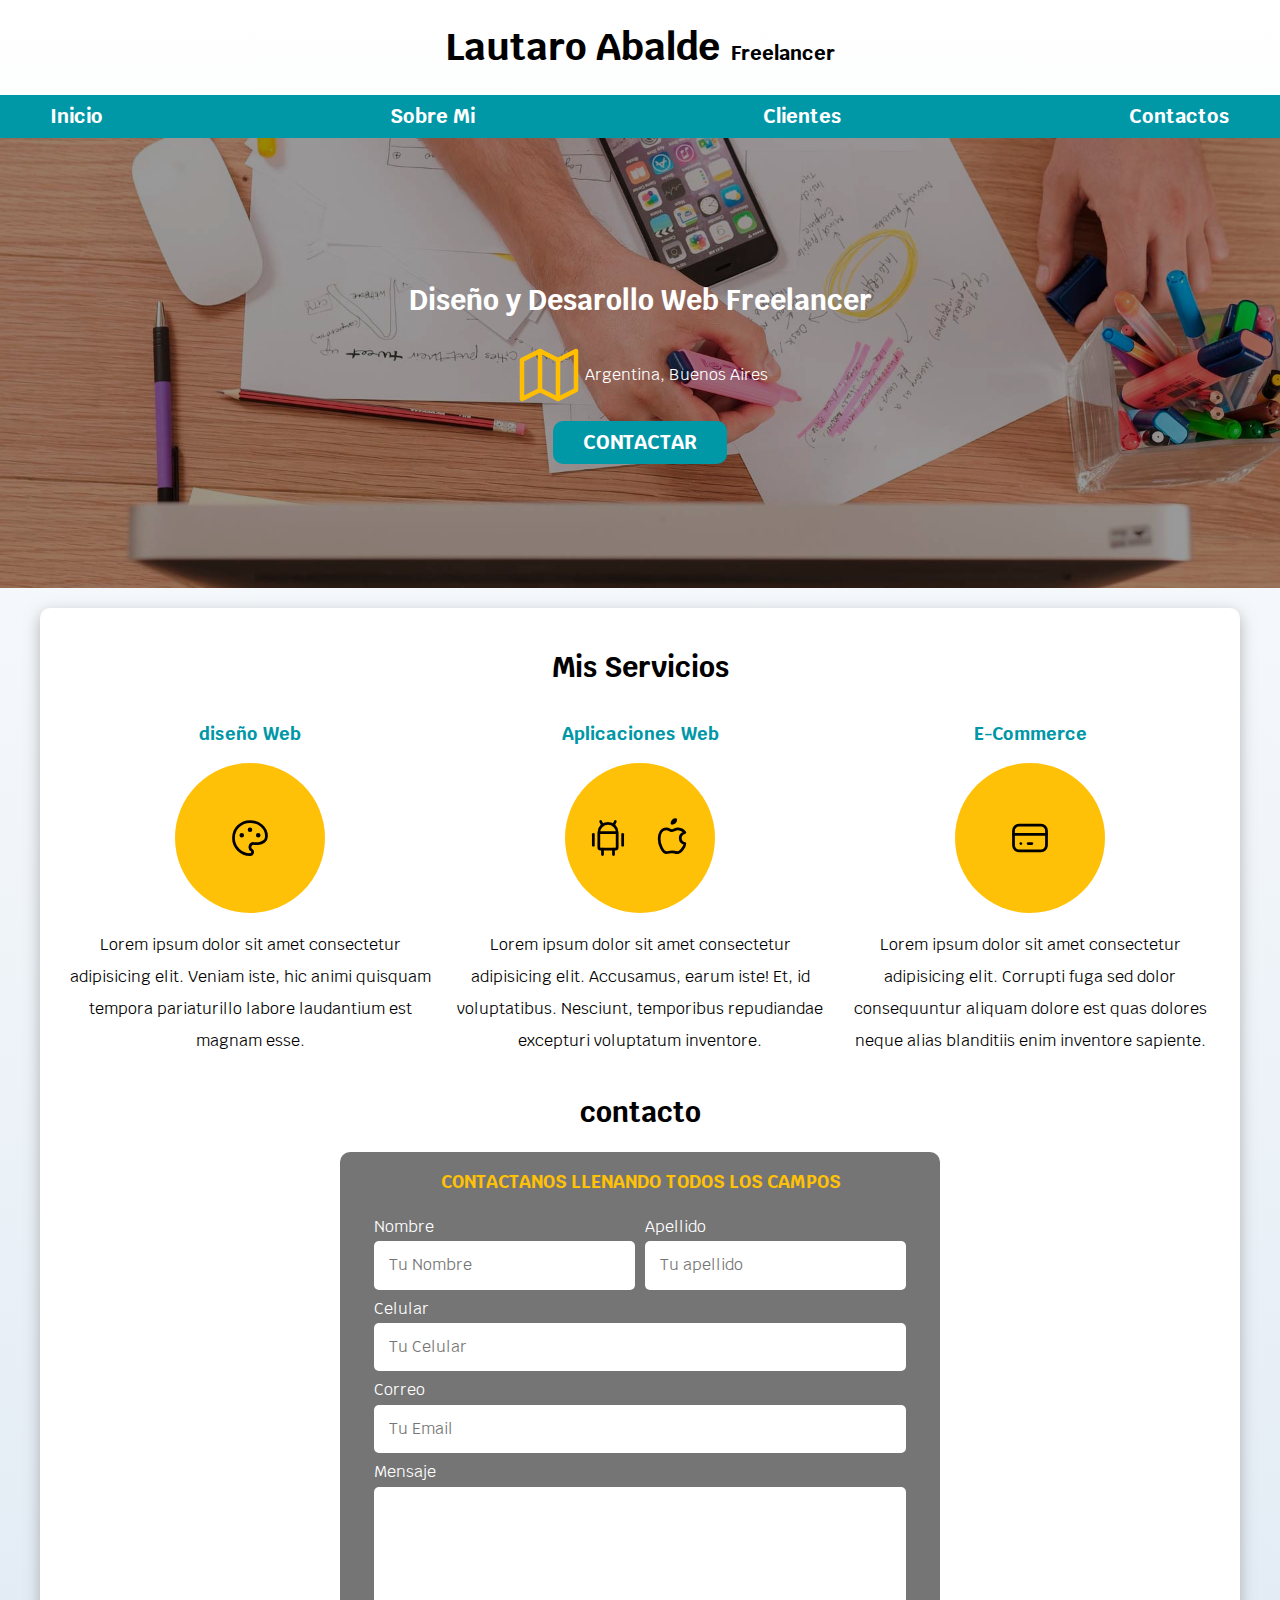
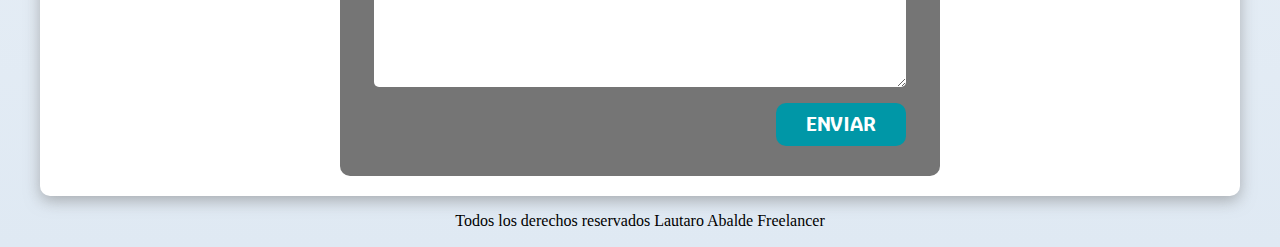
<file: index.html>
<!DOCTYPE html>
<html lang="en">

<head>
    <meta charset="UTF-8">
    <meta http-equiv="X-UA-Compatible" content="IE=edge">
    <meta name="viewport" content="width=device-width, initial-scale=1.0">
    <title>Diseñador Freelancer</title>
    <link rel="stylesheet" href="css/normalize.css">
    <link rel="preload" href="css/normalize.css" as="style">
    <link rel="preconnect" href="https://fonts.googleapis.com">
    <link rel="preconnect" href="https://fonts.gstatic.com" crossorigin>
    <link href="https://fonts.googleapis.com/css2?family=Krub:wght@400;700&display=swap" rel="stylesheet">
    <link rel="preload" href="css/style.css" as="style">
    <link href="css/style.css" rel="stylesheet">
</head>

<body>

    <header>
        <h1 class="titulo">Lautaro Abalde <span>Freelancer</span> </h1>
    </header>

    <div class="nav-bg">
        <nav class="navegacion-principal contenedor">
            <a href="#">Inicio</a>
            <a href="#">Sobre Mi</a>
            <a href="#">Clientes</a>
            <a href="#">Contactos</a>
        </nav>
    </div>

    <section class="hero">
        <div class="contenido-hero">
            <h2>Diseño y Desarollo Web <span>Freelancer</span></h2>

            <div class="ubicacion">
                <svg xmlns="http://www.w3.org/2000/svg" class="icon icon-tabler icon-tabler-map" width="72" height="72"
                    viewBox="0 0 24 24" stroke-width="1.5" stroke="#ffbf00" fill="none" stroke-linecap="round"
                    stroke-linejoin="round">
                    <path stroke="none" d="M0 0h24v24H0z" fill="none" />
                    <polyline points="3 7 9 4 15 7 21 4 21 17 15 20 9 17 3 20 3 7" />
                    <line x1="9" y1="4" x2="9" y2="17" />
                    <line x1="15" y1="7" x2="15" y2="20" />
                </svg>

                <p>Argentina, Buenos Aires</p>
            </div>

            <a class="boton" href="#">Contactar</a>
        </div> <!-- .contenido-hero -->

    </section>

    <main class="contenedor sombra">

        <h2>Mis Servicios</h2>

        <div class="servicios">
            <section class="servicio">
                <h3>diseño Web</h3>

                <div class="iconos">
                    <svg xmlns="http://www.w3.org/2000/svg" class="icon icon-tabler icon-tabler-palette" width="44"
                        height="44" viewBox="0 0 24 24" stroke-width="1.5" stroke="#000000" fill="none"
                        stroke-linecap="round" stroke-linejoin="round">
                        <path stroke="none" d="M0 0h24v24H0z" fill="none" />
                        <path
                            d="M12 21a9 9 0 1 1 0 -18a9 8 0 0 1 9 8a4.5 4 0 0 1 -4.5 4h-2.5a2 2 0 0 0 -1 3.75a1.3 1.3 0 0 1 -1 2.25" />
                        <circle cx="7.5" cy="10.5" r=".5" fill="currentColor" />
                        <circle cx="12" cy="7.5" r=".5" fill="currentColor" />
                        <circle cx="16.5" cy="10.5" r=".5" fill="currentColor" />
                    </svg>
                </div>

                <p>Lorem ipsum dolor sit amet consectetur adipisicing elit. Veniam iste, hic animi quisquam tempora
                    pariaturillo labore laudantium est magnam esse.</p>
            </section>

            <section class="servicio">
                <h3>Aplicaciones Web</h3>

                <div class="iconos">
                    <svg xmlns="http://www.w3.org/2000/svg" class="icon icon-tabler icon-tabler-brand-android"
                        width="44" height="44" viewBox="0 0 24 24" stroke-width="1.5" stroke="#000000" fill="none"
                        stroke-linecap="round" stroke-linejoin="round">
                        <path stroke="none" d="M0 0h24v24H0z" fill="none" />
                        <line x1="4" y1="10" x2="4" y2="16" />
                        <line x1="20" y1="10" x2="20" y2="16" />
                        <path d="M7 9h10v8a1 1 0 0 1 -1 1h-8a1 1 0 0 1 -1 -1v-8a5 5 0 0 1 10 0" />
                        <line x1="8" y1="3" x2="9" y2="5" />
                        <line x1="16" y1="3" x2="15" y2="5" />
                        <line x1="9" y1="18" x2="9" y2="21" />
                        <line x1="15" y1="18" x2="15" y2="21" />
                    </svg>

                    <svg xmlns="http://www.w3.org/2000/svg" class="icon icon-tabler icon-tabler-brand-apple" width="44"
                        height="44" viewBox="0 0 24 24" stroke-width="1.5" stroke="#000000" fill="none"
                        stroke-linecap="round" stroke-linejoin="round">
                        <path stroke="none" d="M0 0h24v24H0z" fill="none" />
                        <path
                            d="M9 7c-3 0 -4 3 -4 5.5c0 3 2 7.5 4 7.5c1.088 -.046 1.679 -.5 3 -.5c1.312 0 1.5 .5 3 .5s4 -3 4 -5c-.028 -.01 -2.472 -.403 -2.5 -3c-.019 -2.17 2.416 -2.954 2.5 -3c-1.023 -1.492 -2.951 -1.963 -3.5 -2c-1.433 -.111 -2.83 1 -3.5 1c-.68 0 -1.9 -1 -3 -1z" />
                        <path d="M12 4a2 2 0 0 0 2 -2a2 2 0 0 0 -2 2" />
                    </svg>
                </div>

                <p>Lorem ipsum dolor sit amet consectetur adipisicing elit. Accusamus, earum iste! Et, id voluptatibus.
                    Nesciunt, temporibus repudiandae excepturi voluptatum inventore.</p>
            </section>

            <section class="servicio">
                <h3>E-Commerce</h3>

                <div class="iconos">
                    <svg xmlns="http://www.w3.org/2000/svg" class="icon icon-tabler icon-tabler-credit-card" width="44"
                        height="44" viewBox="0 0 24 24" stroke-width="1.5" stroke="#000000" fill="none"
                        stroke-linecap="round" stroke-linejoin="round">
                        <path stroke="none" d="M0 0h24v24H0z" fill="none" />
                        <rect x="3" y="5" width="18" height="14" rx="3" />
                        <line x1="3" y1="10" x2="21" y2="10" />
                        <line x1="7" y1="15" x2="7.01" y2="15" />
                        <line x1="11" y1="15" x2="13" y2="15" />
                    </svg>
                </div>

                <p>Lorem ipsum dolor sit amet consectetur adipisicing elit. Corrupti fuga sed dolor consequuntur aliquam
                    dolore est quas dolores neque alias blanditiis enim inventore sapiente.</p>
            </section>
        </div> <!-- .Servicios Cierre -->

        <section>
            <h2>contacto</h2>
        </section>

        <form class="formulario">
            <fieldset>
                <legend>Contactanos llenando todos los campos</legend>

                <div class="contenedor-campos">

                    <div class="campo">
                        <label>Nombre</label>
                        <input class="input-text" type="text" placeholder="Tu Nombre">
                    </div>

                    <div class="campo">
                        <label>Apellido</label>
                        <input class="input-text" type="text" placeholder="Tu apellido">
                    </div>

                    <div class="campo">
                        <label>Celular</label>
                        <input class="input-text" type="tel" placeholder="Tu Celular">
                    </div>

                    <div class="campo">
                        <label>Correo</label>
                        <input class="input-text" type="email" placeholder="Tu Email">
                    </div>

                    <div class="campo">
                        <label>Mensaje</label>
                        <textarea class="input-text"></textarea>
                    </div>

                </div> <!-- .contenedor-campos cierre -->

                <div class="alinear-derecha flex">
                    <input class="boton w-sm-100" type="submit" value="Enviar">
                </div>

            </fieldset>
        </form>

    </main>

    <footer class="footer">
        <p>Todos los derechos reservados Lautaro Abalde Freelancer</p>
    </footer>

</body>

</html>
</file>
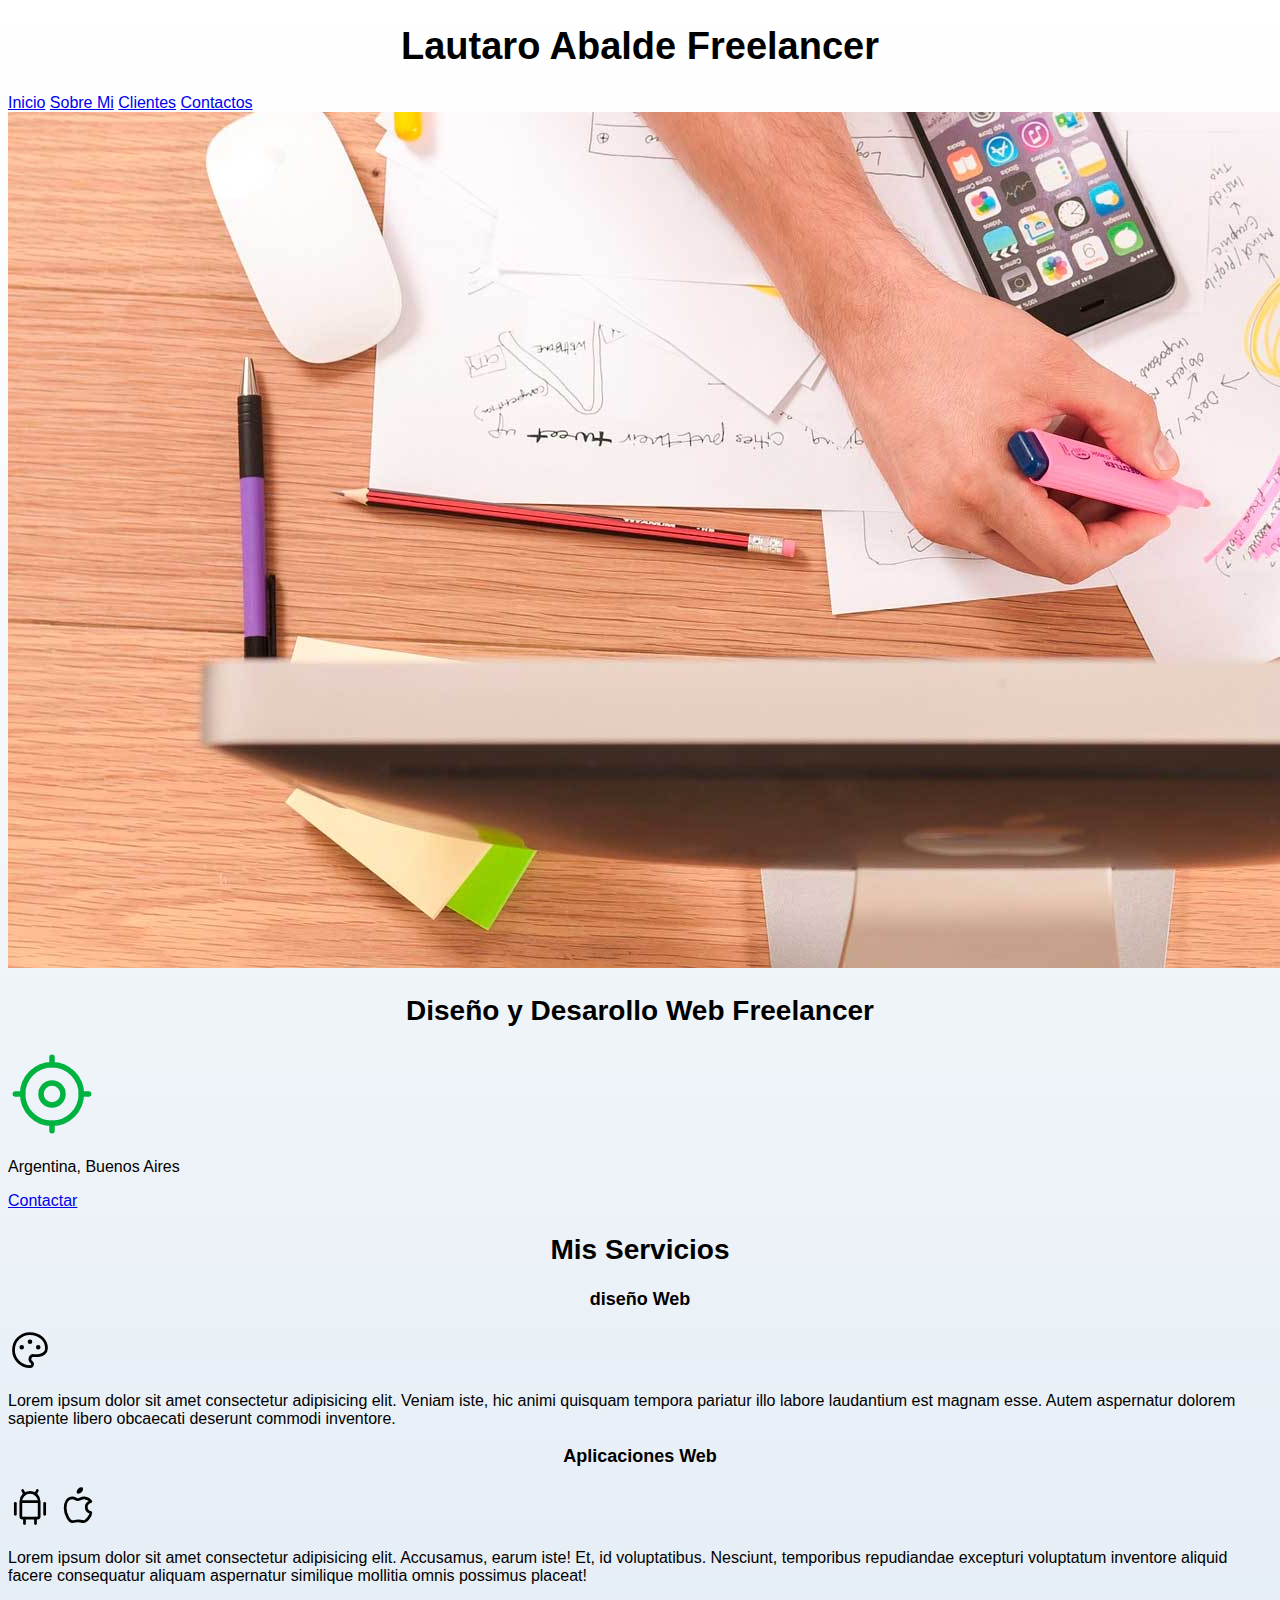
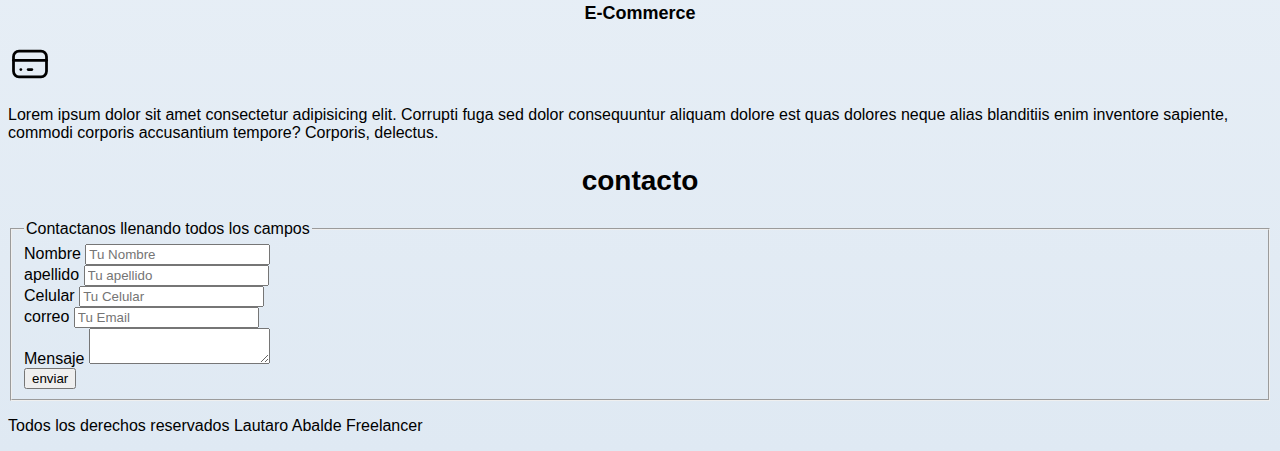
<file: nosotros.html>
<!DOCTYPE html>
<html lang="en">

<head>
    <meta charset="UTF-8">
    <meta http-equiv="X-UA-Compatible" content="IE=edge">
    <meta name="viewport" content="width=device-width, initial-scale=1.0">
    <title>Diseñador Freelancer</title>
    <link href="css/style.css" rel="stylesheet">
    <link rel="preload" href="css/style.css" as="style">

</head>

<body>

    <header>
        <h1>Lautaro Abalde Freelancer</h1>
    </header>

    <nav>
        <a href="#">Inicio</a>
        <a href="#">Sobre Mi</a>
        <a href="#">Clientes</a>
        <a href="#">Contactos</a>

    </nav>

    <img src="img/hero.jpg">

    <section>
        <h2>Diseño y Desarollo Web Freelancer</h2>

        <p>
            <svg xmlns="http://www.w3.org/2000/svg" class="icon icon-tabler icon-tabler-current-location" width="88"
                height="88" viewBox="0 0 24 24" stroke-width="1.5" stroke="#00b341" fill="none" stroke-linecap="round"
                stroke-linejoin="round">
                <path stroke="none" d="M0 0h24v24H0z" fill="none" />
                <circle cx="12" cy="12" r="3" />
                <circle cx="12" cy="12" r="8" />
                <line x1="12" y1="2" x2="12" y2="4" />
                <line x1="12" y1="20" x2="12" y2="22" />
                <line x1="20" y1="12" x2="22" y2="12" />
                <line x1="2" y1="12" x2="4" y2="12" />
            </svg>
        </p>

        <p>Argentina, Buenos Aires</p>

        <a href="#">Contactar</a>
    </section>

    <main>

        <h2>Mis Servicios</h2>

        <section>
            <h3>diseño Web</h3>
            <svg xmlns="http://www.w3.org/2000/svg" class="icon icon-tabler icon-tabler-palette" width="44" height="44"
                viewBox="0 0 24 24" stroke-width="1.5" stroke="#000000" fill="none" stroke-linecap="round"
                stroke-linejoin="round">
                <path stroke="none" d="M0 0h24v24H0z" fill="none" />
                <path
                    d="M12 21a9 9 0 1 1 0 -18a9 8 0 0 1 9 8a4.5 4 0 0 1 -4.5 4h-2.5a2 2 0 0 0 -1 3.75a1.3 1.3 0 0 1 -1 2.25" />
                <circle cx="7.5" cy="10.5" r=".5" fill="currentColor" />
                <circle cx="12" cy="7.5" r=".5" fill="currentColor" />
                <circle cx="16.5" cy="10.5" r=".5" fill="currentColor" />
            </svg>
            <p>Lorem ipsum dolor sit amet consectetur adipisicing elit. Veniam iste, hic animi quisquam tempora pariatur
                illo labore laudantium est magnam esse. Autem aspernatur dolorem sapiente libero obcaecati deserunt
                commodi inventore.</p>
        </section>

        <section>
            <h3>Aplicaciones Web</h3>
            <svg xmlns="http://www.w3.org/2000/svg" class="icon icon-tabler icon-tabler-brand-android" width="44"
                height="44" viewBox="0 0 24 24" stroke-width="1.5" stroke="#000000" fill="none" stroke-linecap="round"
                stroke-linejoin="round">
                <path stroke="none" d="M0 0h24v24H0z" fill="none" />
                <line x1="4" y1="10" x2="4" y2="16" />
                <line x1="20" y1="10" x2="20" y2="16" />
                <path d="M7 9h10v8a1 1 0 0 1 -1 1h-8a1 1 0 0 1 -1 -1v-8a5 5 0 0 1 10 0" />
                <line x1="8" y1="3" x2="9" y2="5" />
                <line x1="16" y1="3" x2="15" y2="5" />
                <line x1="9" y1="18" x2="9" y2="21" />
                <line x1="15" y1="18" x2="15" y2="21" />
            </svg>

            <svg xmlns="http://www.w3.org/2000/svg" class="icon icon-tabler icon-tabler-brand-apple" width="44"
                height="44" viewBox="0 0 24 24" stroke-width="1.5" stroke="#000000" fill="none" stroke-linecap="round"
                stroke-linejoin="round">
                <path stroke="none" d="M0 0h24v24H0z" fill="none" />
                <path
                    d="M9 7c-3 0 -4 3 -4 5.5c0 3 2 7.5 4 7.5c1.088 -.046 1.679 -.5 3 -.5c1.312 0 1.5 .5 3 .5s4 -3 4 -5c-.028 -.01 -2.472 -.403 -2.5 -3c-.019 -2.17 2.416 -2.954 2.5 -3c-1.023 -1.492 -2.951 -1.963 -3.5 -2c-1.433 -.111 -2.83 1 -3.5 1c-.68 0 -1.9 -1 -3 -1z" />
                <path d="M12 4a2 2 0 0 0 2 -2a2 2 0 0 0 -2 2" />
            </svg>

            <p>Lorem ipsum dolor sit amet consectetur adipisicing elit. Accusamus, earum iste! Et, id voluptatibus.
                Nesciunt, temporibus repudiandae excepturi voluptatum inventore aliquid facere consequatur aliquam
                aspernatur similique mollitia omnis possimus placeat!</p>
        </section>

        <section>
            <h3>E-Commerce</h3>

            <svg xmlns="http://www.w3.org/2000/svg" class="icon icon-tabler icon-tabler-credit-card" width="44"
                height="44" viewBox="0 0 24 24" stroke-width="1.5" stroke="#000000" fill="none" stroke-linecap="round"
                stroke-linejoin="round">
                <path stroke="none" d="M0 0h24v24H0z" fill="none" />
                <rect x="3" y="5" width="18" height="14" rx="3" />
                <line x1="3" y1="10" x2="21" y2="10" />
                <line x1="7" y1="15" x2="7.01" y2="15" />
                <line x1="11" y1="15" x2="13" y2="15" />
            </svg>

            <p>Lorem ipsum dolor sit amet consectetur adipisicing elit. Corrupti fuga sed dolor consequuntur aliquam
                dolore est quas dolores neque alias blanditiis enim inventore sapiente, commodi corporis accusantium
                tempore? Corporis, delectus.</p>
        </section>

    </main>

    <section>
        <h2>contacto</h2>
    </section>

    <form>
        <fieldset>
            <legend>Contactanos llenando todos los campos</legend>

            <div>
                <label>Nombre</label>
                <input type="text" placeholder="Tu Nombre">
            </div>

            <div>
                <label>apellido</label>
                <input type="text" placeholder="Tu apellido">
            </div>

            <div>
                <label>Celular</label>
                <input type="tel" placeholder="Tu Celular">
            </div>

            <div>
                <label>correo</label>
                <input type="email" placeholder="Tu Email">
            </div>

            <div>
                <label>Mensaje</label>
                <textarea></textarea>
            </div>

            <div>
                <input type="submit" value="enviar">
            </div>

        </fieldset>
    </form>

    <footer>
        <p>Todos los derechos reservados Lautaro Abalde Freelancer</p>
    </footer>

</body>

</html>
</file>
<file: css/style.css>
:root {
    --blanco: #ffffff;
    --oscuro: #212121;
    --primario: #FFC107;
    --secundario: #0097a7;
    --gris: #757575;
    --grisclaro: #DFE9F3;
}

/* Globales */

html{
    font-size: 62.5%;
    box-sizing: border-box; /* Hack para Box Model*/
    scroll-snap-type: y mandatory;
}

/* scroll snapes */

.servicios,
.navegacion-principal,
.formulario{
    scroll-snap-align: center;
    scroll-snap-stop: always;
}

*, *:before, *:after {
  box-sizing: inherit;
}

body{
    font-size: 16px; /* 1rem = 10px */
    font-family: 'krub', sans-serif;
    background-image: linear-gradient(to top, #DFE9F3 0%,var(--blanco) 100%);
}

.contenedor{
    max-width: 120rem;
    margin: 0 auto;
}

.boton {
    background-color: var(--secundario);
    color: var(--blanco);
    padding: 1rem 3rem;
    margin-top: 1rem;
    font-size: 2rem;
    text-decoration: none;
    text-transform: uppercase;
    font-weight: bold;
    border-radius: 1rem;
    width: 90%;
    text-align: center;
    border: none;
}

@media (min-width: 768px)  {
    .boton{
        width: auto;
    }
}

.boton:hover{
    cursor: pointer;
}

.sombra {
    -webkit-box-shadow: 0px 5px 15px 0px rgba(122,122,122,0.54);
    -moz-box-shadow: 0px 5px 15px 0px rgba(122,122,122,0.54);
    box-shadow: 0px 5px 15px 0px rgba(122,122,122,0.54);
    background-color: var(--blanco);
    padding: 2rem;
    border-radius: 1rem;
}

/* Tipografia */

h1{
    font-size: 3.8rem;
}

h2{
    font-size: 2.8rem;
}

h3{
    font-size: 1.8rem;
}

h1,h2,h3 {
    text-align: center;
}

/* Titulos */

.titulo span{
    font-size: 2rem;
}

/* Utilidades */

.w-sm-100{
    width: 100%;
}

@media (min-width: 768px)  {
    .w-sm-100{
        width: auto;
    }
}

.flex{
    display: flex;
}

.alinear-derecha{
justify-content: flex-end;
}

/* Navegacion Principal */

.nav-bg{
    background-color: var(--secundario);
}

.navegacion-principal{
    display: flex;
    flex-direction: column;
    align-items: center;
}

@media (min-width: 768px)  {
    .navegacion-principal{
        flex-direction: row;
        justify-content: space-between;
    }
}

.navegacion-principal a {
    color: var(--blanco);
    text-decoration: none;
    font-size: 2rem;
    font-weight: 700;
    padding: 1rem;
}

.navegacion-principal a:hover{
    background-color: var(--primario);
    color:var(--oscuro)
}

/* Hero */

.hero{
    background-image: url(../img/hero.jpg);
    background-repeat: no-repeat;
    background-size: cover;
    height: 450px;
    position: relative;
    margin-bottom: 2rem;
}

.contenido-hero{
    position: absolute;
    background-color: rgba(0,0,0,.4);
    width: 100%;
    height: 100%;

    display: flex;
    flex-direction: column;
    align-items: center;
    justify-content: center;
}

.contenido-hero h2,
.contenido-hero p{
    color: var(--blanco);
}

.contenido-hero .ubicacion{
    display: flex;
    align-items: center;    
}

/* Servicios */

@media (min-width: 768px)  {
    .servicios {
        display: grid;
        grid-template-columns: repeat(3, 1fr);
        column-gap: 1rem;
        
    }
}

.servicio {
    display: flex;
    flex-direction: column;
    align-items: center;
}

.servicio h3 {
    color: var(--secundario);
    font-weight: bold;
}

.servicio p {
    line-height: 2;
    text-align: center;
}

.servicio .iconos{
    height: 15rem;
    width: 15rem;
    background-color: var(--primario);
    border-radius: 50%;
    display: flex;
    justify-content: space-evenly;
    align-items: center;
}

/* Contacto */

.formulario {
    background-color: var(--gris);
    width: min(60rem, 100%); /* utiliza el valor mas pequeño*/
    margin: 0 auto;
    padding: 2rem;
    border-radius: 1rem;
}

.formulario fieldset{
    border: none;
}

.formulario legend{
    text-align: center;
    font-size: 1.8rem;
    text-transform: uppercase;
    font-weight: 700;
    margin-bottom: 2rem; /* para separar */
    color: var(--primario);
}

@media (min-width: 768px)  {
    .contenedor-campos{
        display: grid;
        grid-template-columns: repeat(2, 1fr);
        grid-template-rows: auto auto auto 23rem;
        column-gap: 1rem;
    }
}

/* .campo:nth-child(), esta etiqueta funciona para cuando hay muchos clases con un mismo campo "lo selecciona"  */

.campo:nth-child(3),
.campo:nth-child(4){
    grid-column: 1 / 3;
    
}
.campo:nth-child(5){
    grid-column: 1 / 3;
}

.campo{
    margin-bottom: 1rem; /* separar hacia abajo*/
    
}

.campo label{
    color: var(--blanco);
    font-weight: bolt;
    margin-bottom: .5rem;
    display: block;
}

.campo textarea{
    height: 20rem;
}

.input-text{
    width: 100%;
    border: none;
    padding: 1.5rem;
    border-radius: .5rem;
}


 
/* footer */

.footer{
    text-align: center;
    font-family: cursive;
}
</file>
